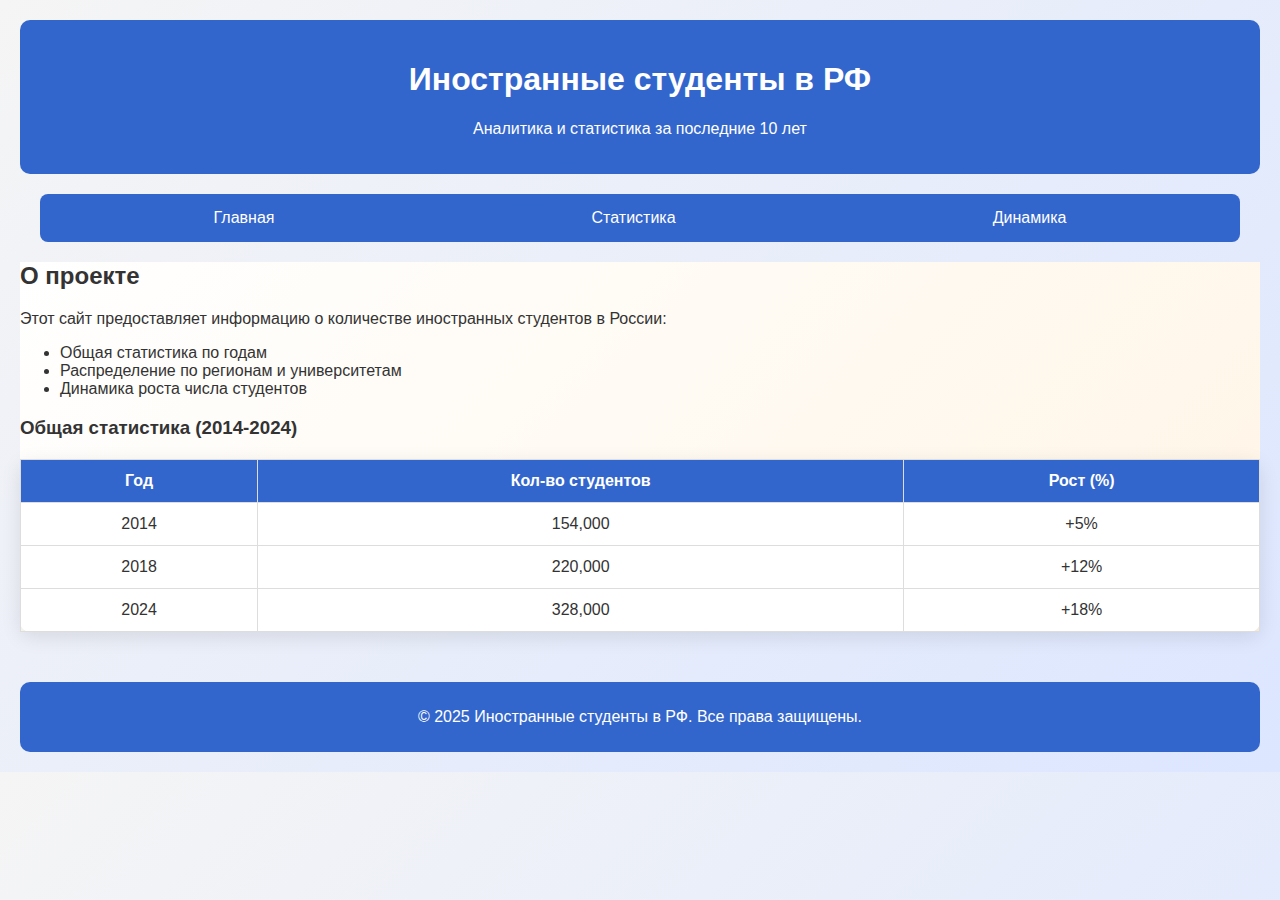
<file: index.html>
<!DOCTYPE html>
<html lang="ru">
<head>
    <meta charset="UTF-8">
    <meta name="viewport" content="width=device-width, initial-scale=1.0">
    <title>Иностранные студенты в РФ</title>
    <link rel="stylesheet" href="assets/css/main.css">
</head>
<body>
    <!-- Шапка сайта -->
    <header class="site-header">
        <h1>Иностранные студенты в РФ</h1>
        <p>Аналитика и статистика за последние 10 лет</p>
    </header>

    <!-- Навигация (Flexbox) -->
    <nav class="main-nav">
        <ul>
            <li><a href="index.html">Главная</a></li>
            <li><a href="statistics.html">Статистика</a></li>
            <li><a href="dynamic.html">Динамика</a></li>
        </ul>
    </nav>

    <!-- Основной контент -->
    <div class="content-block">
        <h2>О проекте</h2>
        <p>Этот сайт предоставляет информацию о количестве иностранных студентов в России:</p>
        
        <!-- Ненумерованный список (disc) -->
        <ul style="list-style-type: disc;">
            <li>Общая статистика по годам</li>
            <li>Распределение по регионам и университетам</li>
            <li>Динамика роста числа студентов</li>
        </ul>

        <!-- Таблица 1: Основная статистика -->
        <h3>Общая статистика (2014-2024)</h3>
        <table class="stats-table">
            <tr><th>Год</th><th>Кол-во студентов</th><th>Рост (%)</th></tr>
            <tr><td>2014</td><td>154,000</td><td>+5%</td></tr>
            <tr><td>2018</td><td>220,000</td><td>+12%</td></tr>
            <tr><td>2024</td><td>328,000</td><td>+18%</td></tr>
        </table>
    </div>

    <!-- Футер -->
    <footer class="site-footer">
        <p>&copy; 2025 Иностранные студенты в РФ. Все права защищены.</p>
    </footer>

    <script src="assets/js/main.js"></script>
</body>
</html>
</file>
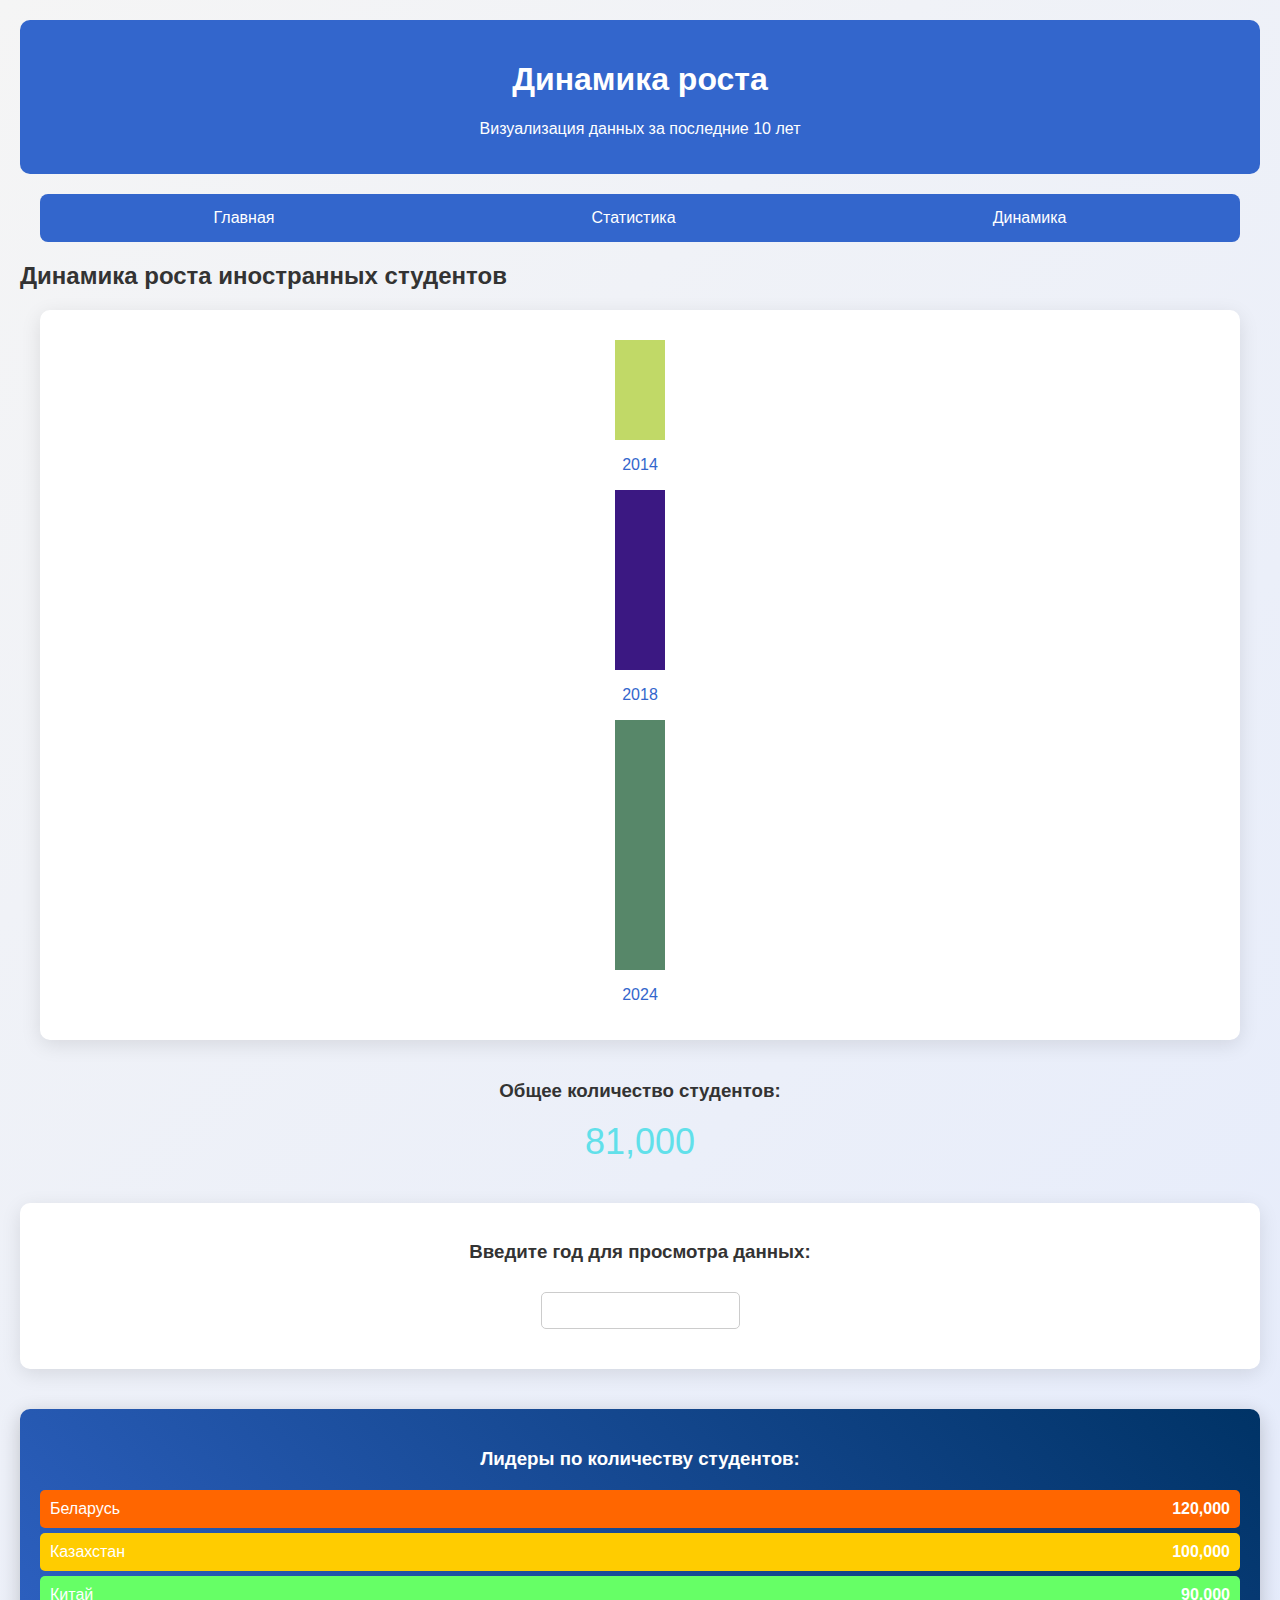
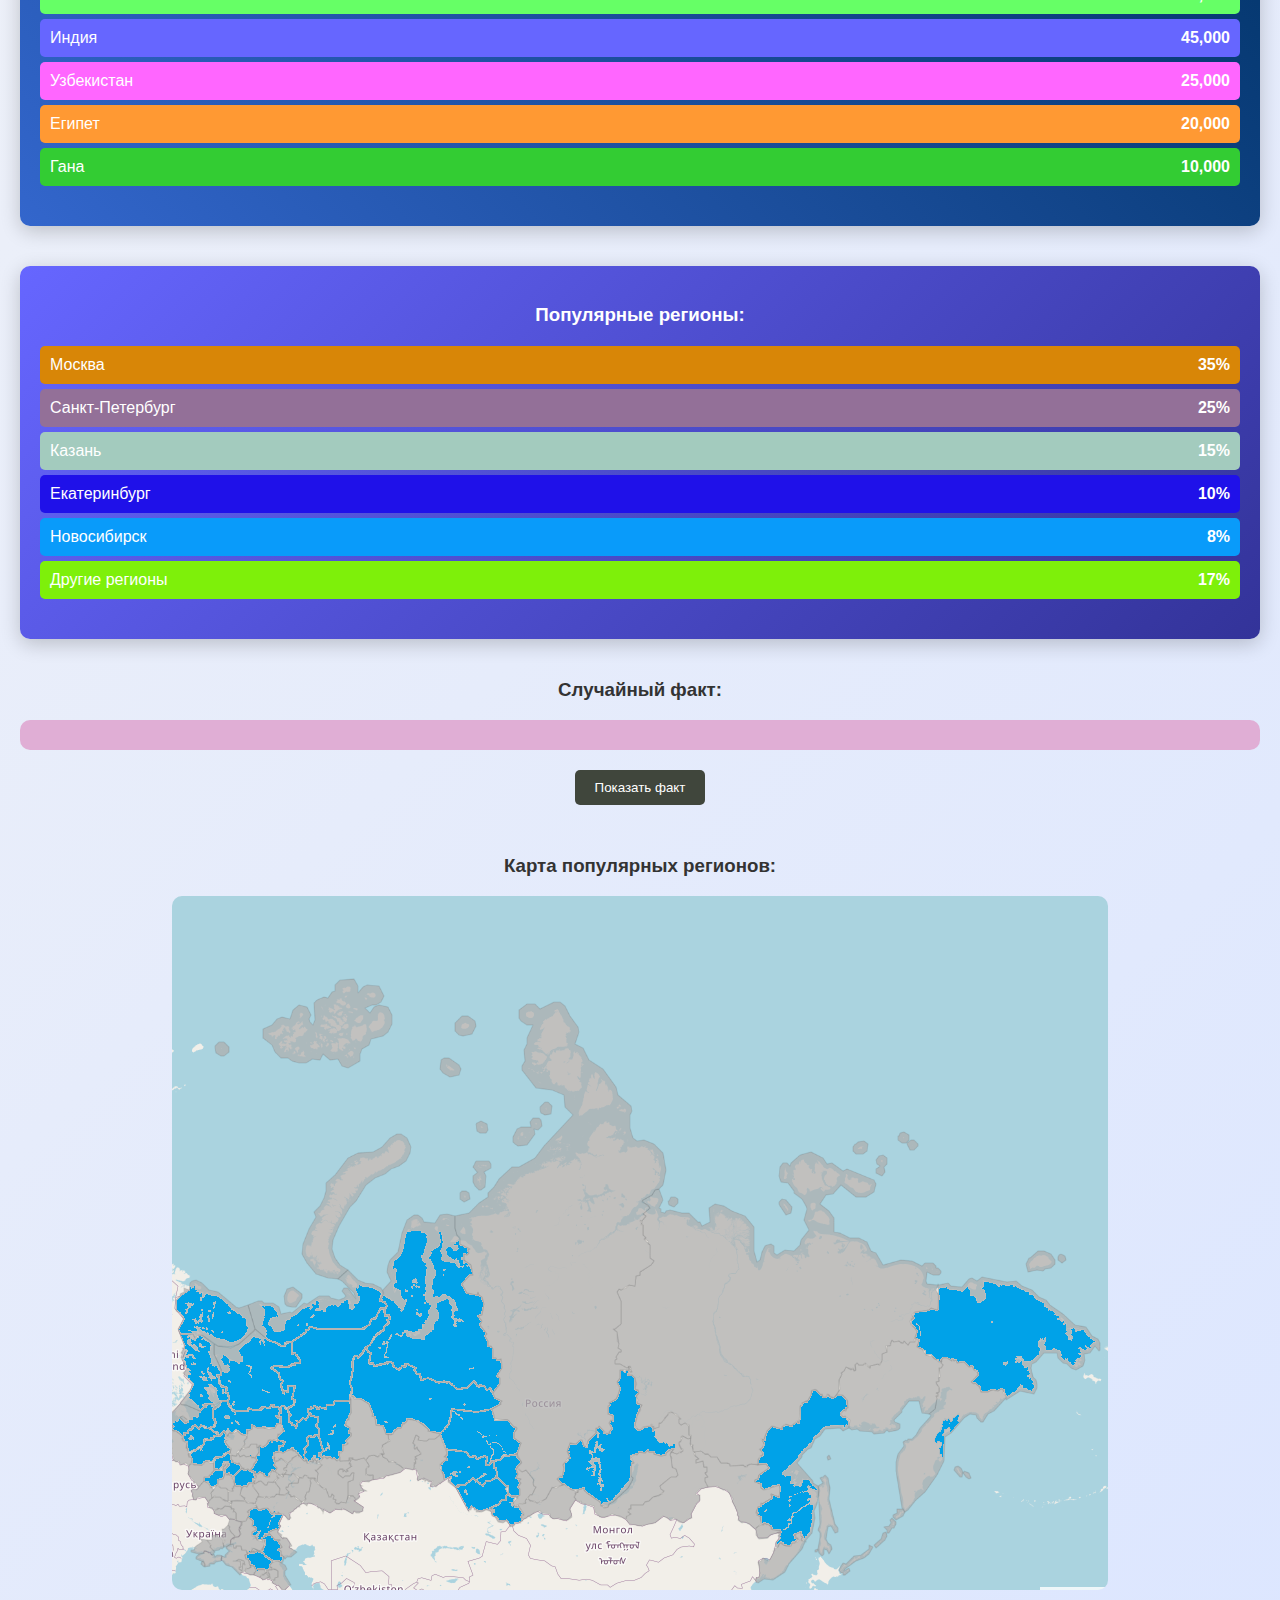
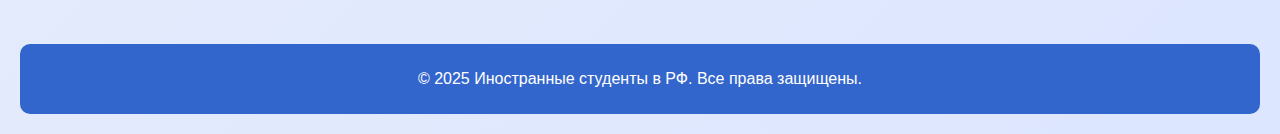
<file: dynamic.html>
<!DOCTYPE html>
<html lang="ru">
<head>
    <meta charset="UTF-8">
    <meta name="viewport" content="width=device-width, initial-scale=1.0">
    <title>Динамика - Иностранные студенты в РФ</title>
    <link rel="stylesheet" href="assets/css/main.css">
</head>
<body>
    <!-- Шапка сайта -->
    <header class="site-header">
        <h1>Динамика роста</h1>
        <p>Визуализация данных за последние 10 лет</p>
    </header>

    <!-- Навигация -->
    <nav class="main-nav">
        <ul>
            <li><a href="index.html">Главная</a></li>
            <li><a href="statistics.html">Статистика</a></li>
            <li><a href="dynamic.html">Динамика</a></li>
        </ul>
    </nav>

    <!-- Динамический контент -->
    <div id="dynamic-content"></div>

    <!-- Футер -->
    <footer class="site-footer">
        <p>&copy; 2025 Иностранные студенты в РФ. Все права защищены.</p>
    </footer>

    <script src="assets/js/dynamic.js"></script>
</body>
</html>
</file>
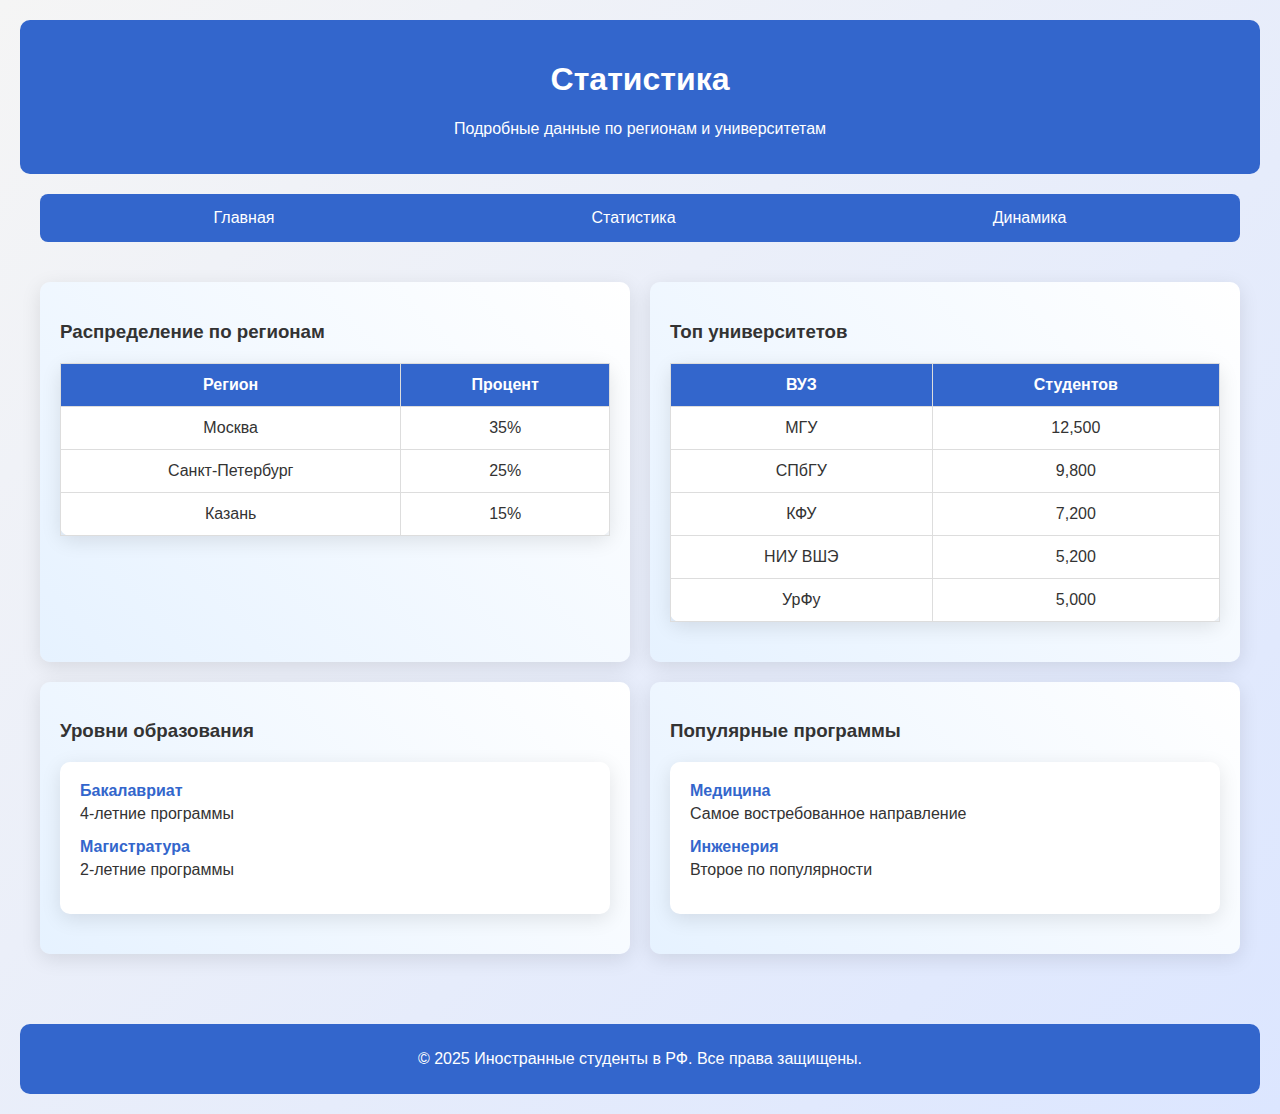
<file: statistics.html>
<!DOCTYPE html>
<html lang="ru">
<head>
    <meta charset="UTF-8">
    <meta name="viewport" content="width=device-width, initial-scale=1.0">
    <title>Статистика - Иностранные студенты в РФ</title>
    <link rel="stylesheet" href="assets/css/main.css">
</head>
<body>
    <!-- Шапка сайта -->
    <header class="site-header">
        <h1>Статистика</h1>
        <p>Подробные данные по регионам и университетам</p>
    </header>

    <!-- Навигация -->
    <nav class="main-nav">
        <ul>
            <li><a href="index.html">Главная</a></li>
            <li><a href="statistics.html">Статистика</a></li>
            <li><a href="dynamic.html">Динамика</a></li>
        </ul>
    </nav>

    <!-- Grid-контейнер -->
    <div class="grid-container">
        <!-- Таблица 1: Распределение по регионам -->
        <div class="grid-item">
            <h3>Распределение по регионам</h3>
            <table class="region-table">
                <tr><th>Регион</th><th>Процент</th></tr>
                <tr><td>Москва</td><td>35%</td></tr>
                <tr><td>Санкт-Петербург</td><td>25%</td></tr>
                <tr><td>Казань</td><td>15%</td></tr>
            </table>
        </div>

        <!-- Таблица 2: Топ университетов -->
        <div class="grid-item">
            <h3>Топ университетов</h3>
            <table class="uni-table">
                <tr><th>ВУЗ</th><th>Студентов</th></tr>
                <tr><td>МГУ</td><td>12,500</td></tr>
                <tr><td>СПбГУ</td><td>9,800</td></tr>
                <tr><td>КФУ</td><td>7,200</td></tr>
                <tr><td>НИУ ВШЭ</td><td>5,200</td></tr>
                <tr><td>УрФу</td><td>5,000</td></tr>
            </table>
        </div>

        <!-- Список определений 1: Уровни образования -->
        <div class="grid-item">
            <h3>Уровни образования</h3>
            <dl>
                <dt>Бакалавриат</dt>
                <dd>4-летние программы</dd>
                <dt>Магистратура</dt>
                <dd>2-летние программы</dd>
            </dl>
        </div>

        <!-- Список определений 2: Программы обучения -->
        <div class="grid-item">
            <h3>Популярные программы</h3>
            <dl>
                <dt>Медицина</dt>
                <dd>Самое востребованное направление</dd>
                <dt>Инженерия</dt>
                <dd>Второе по популярности</dd>
            </dl>
        </div>
    </div>

    <!-- Футер -->
    <footer class="site-footer">
        <p>&copy; 2025 Иностранные студенты в РФ. Все права защищены.</p>
    </footer>

    <script src="assets/js/dynamic.js"></script>
</body>
</html>
</file>
<file: assets/css/main.css>
@import 'grid.css';
@import 'animations.css';

/* Основные стили */
body {
    font-family: 'Segoe UI', sans-serif;
    background: linear-gradient(135deg, #f5f5f5, #dce6ff);
    margin: 0;
    padding: 20px;
    color: #333;
}

/* Шапка сайта */
.site-header {
    text-align: center;
    background: #3366cc;
    color: white;
    padding: 20px;
    border-radius: 10px;
    margin-bottom: 20px;
}

/* Навигация (Flexbox) */
.main-nav {
    background: #3366cc;
    padding: 15px;
    border-radius: 8px;
    margin: 20px;
    text-align: center;
}

.main-nav ul {
    list-style: none;
    padding: 0;
    margin: 0;
    display: flex;
    justify-content: space-around;
}

.main-nav a {
    color: white;
    text-decoration: none;
    padding: 10px 20px;
    transition: all 0.3s;
}

.main-nav a:hover {
    background: rgba(255, 255, 255, 0.2);
    border-radius: 5px;
    transform: scale(1.05);
}

/* Таблицы */
.stats-table, .region-table, .uni-table {
    width: 100%;
    border-collapse: collapse;
    margin: 20px 0;
    background: white;
    border-radius: 10px;
    box-shadow: 0 5px 20px rgba(0, 0, 0, 0.1);
}

.stats-table th, .stats-table td,
.region-table th, .region-table td,
.uni-table th, .uni-table td {
    padding: 12px;
    text-align: center;
    border: 1px solid #ddd;
}

.stats-table th, .region-table th, .uni-table th {
    background: #3366cc;
    color: white;
}

/* Списки определений */
dl {
    background: white;
    padding: 20px;
    border-radius: 10px;
    box-shadow: 0 5px 20px rgba(0, 0, 0, 0.1);
    margin: 20px 0;
}

dt {
    font-weight: bold;
    color: #3366cc;
}

dd {
    margin: 5px 0 15px;
}

/* Футер */
.site-footer {
    text-align: center;
    margin-top: 50px;
    padding: 10px;
    background: #3366cc;
    color: white;
    border-radius: 10px;
}

/* Градиентные фоны */
.grid-item {
    background: linear-gradient(45deg, #e6f2ff, #ffffff);
}

.content-block {
    background: linear-gradient(135deg, #ffffff, #fff5e6);
}

.leaders-card {
    background: linear-gradient(45deg, #3366cc, #003366);
    color: white;
    padding: 20px;
    border-radius: 10px;
    box-shadow: 0 5px 20px rgba(0,0,0,0.2);
    margin: 40px 0;
    animation: fadeIn 2s;
}

.leaders-card ul {
    list-style: none;
    padding: 0;
}

.leaders-card li {
    display: flex;
    justify-content: space-between;
    padding: 10px;
    margin: 5px 0;
    background: rgba(255, 255, 255, 0.1);
    border-radius: 5px;
    transition: transform 0.3s;
}

.leaders-card li:hover {
    transform: scale(1.05);
}
</file>
